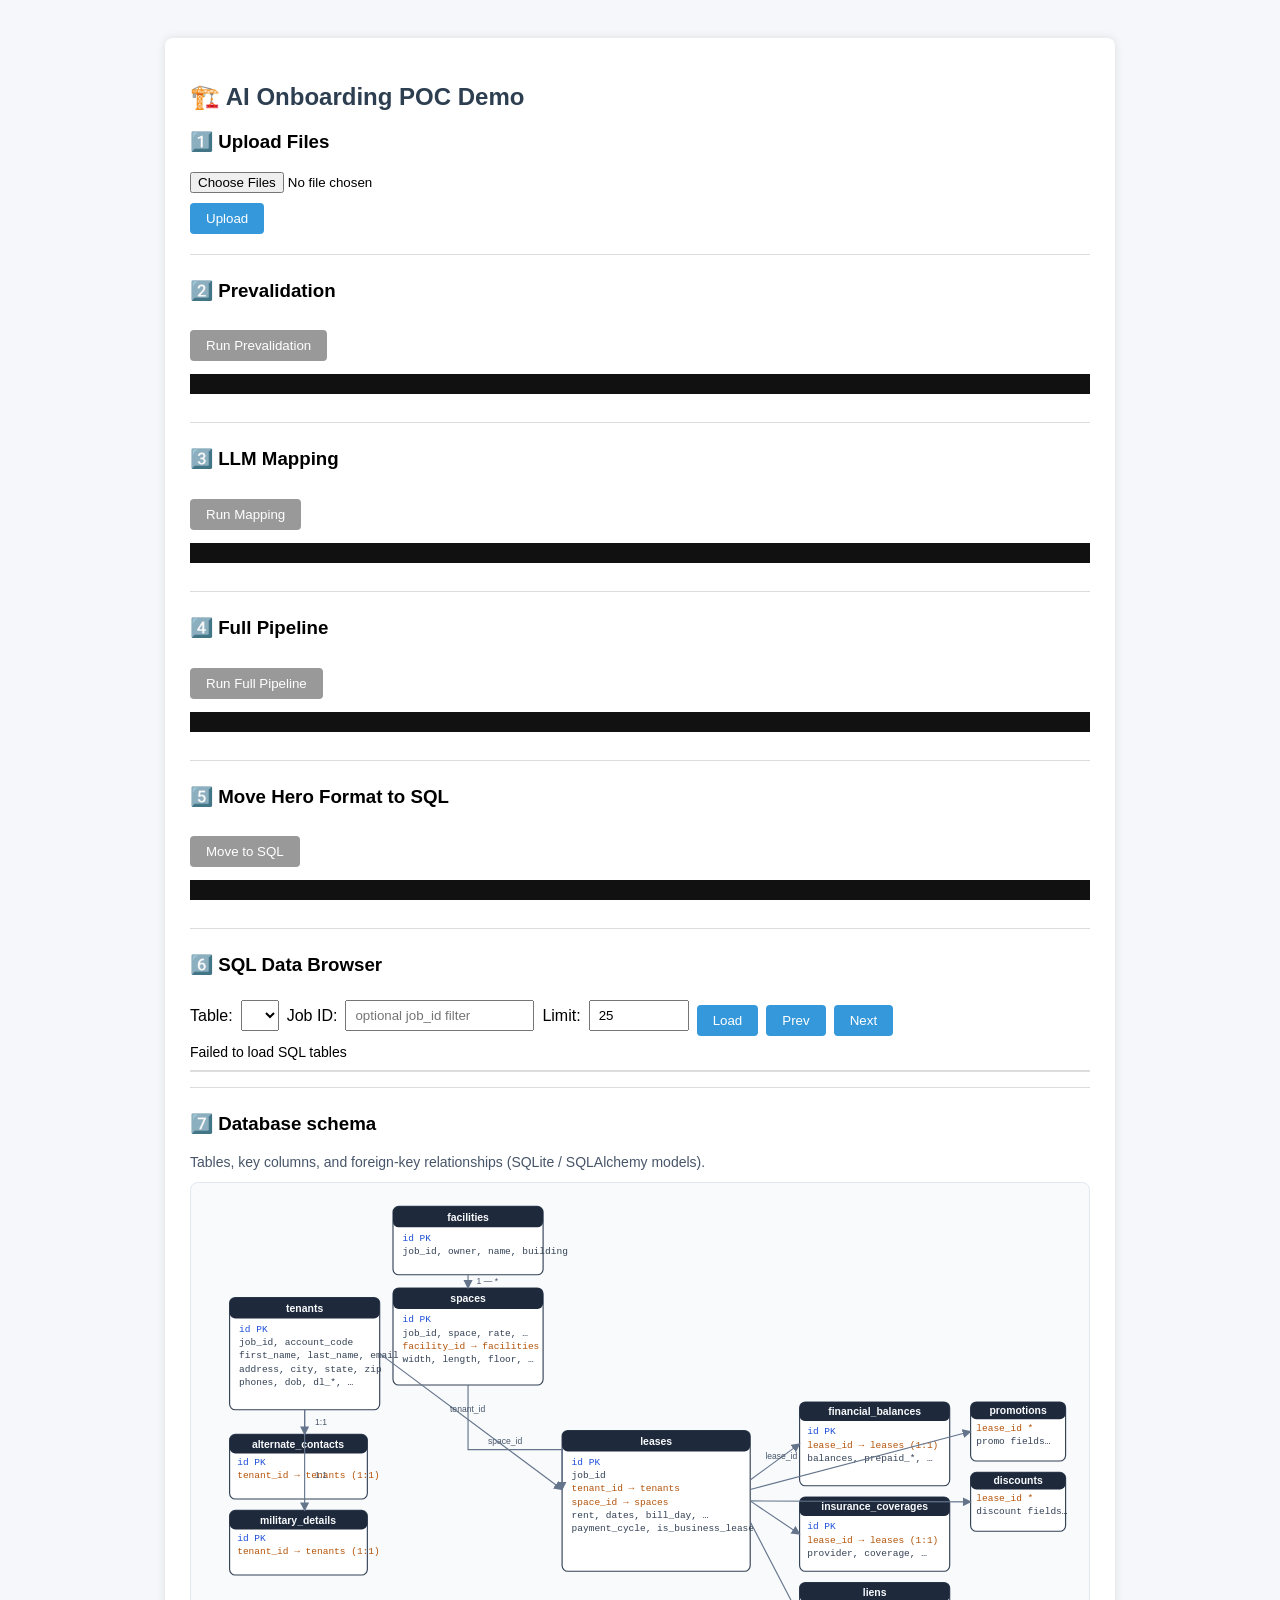
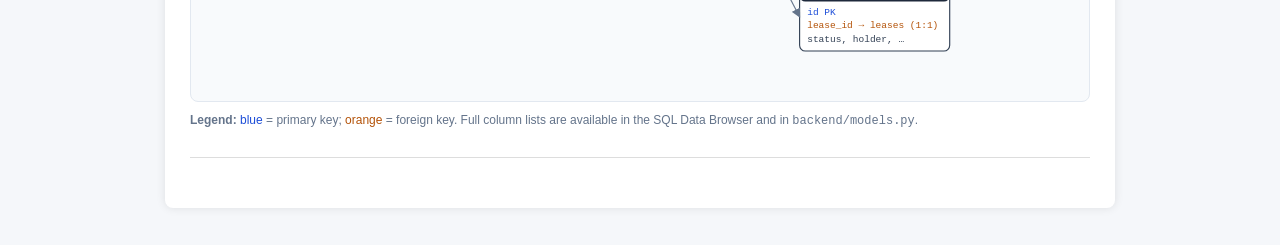
<file: frontend/index.html>
<!DOCTYPE html>
<html>
<head>
<meta charset="UTF-8" />
<title>POC Onboarding Demo</title>

<style>
body {
  font-family: Arial, sans-serif;
  background: #f5f7fa;
  padding: 30px;
}

.container {
  max-width: 900px;
  margin: auto;
  background: white;
  padding: 25px;
  border-radius: 8px;
  box-shadow: 0 0 10px rgba(0,0,0,0.1);
}

h2 {
  color: #2c3e50;
}

section {
  margin-bottom: 25px;
  padding-bottom: 15px;
  border-bottom: 1px solid #ddd;
}

button {
  padding: 8px 16px;
  background: #3498db;
  color: white;
  border: none;
  border-radius: 4px;
  cursor: pointer;
  margin-top: 10px;
}

button:disabled {
  background: #999;
}

pre {
  background: #111;
  color: #0f0;
  padding: 10px;
  max-height: 300px;
  overflow: auto;
}

.status {
  font-weight: bold;
  margin-top: 5px;
}

.sql-controls {
  display: flex;
  gap: 8px;
  flex-wrap: wrap;
  align-items: center;
}

.sql-controls input,
.sql-controls select {
  padding: 6px 8px;
}

#sqlMeta {
  margin-top: 8px;
  font-size: 14px;
}

#sqlTableWrap {
  overflow: auto;
  max-height: 420px;
  border: 1px solid #ddd;
  margin-top: 10px;
}

#sqlTable {
  width: 100%;
  border-collapse: collapse;
  font-size: 13px;
}

#sqlTable th,
#sqlTable td {
  border: 1px solid #ddd;
  padding: 6px 8px;
  text-align: left;
  white-space: nowrap;
}

#sqlTable th {
  background: #f3f3f3;
  position: sticky;
  top: 0;
 }

.schema-diagram-wrap {
  overflow: auto;
  margin-top: 12px;
  padding: 12px;
  background: #f8fafc;
  border: 1px solid #e2e8f0;
  border-radius: 8px;
}

.schema-diagram-wrap svg {
  display: block;
  max-width: 100%;
  height: auto;
}

.schema-caption {
  margin-top: 10px;
  font-size: 12px;
  color: #64748b;
  line-height: 1.4;
}
</style>
</head>

<body>

<div class="container">

<h2>🏗️ AI Onboarding POC Demo</h2>

<!-- Upload -->
<section>
<h3>1️⃣ Upload Files</h3>

<input type="file" id="files" multiple />
<br>

<button onclick="upload()">Upload</button>

<div class="status" id="jobStatus"></div>
</section>

<!-- Prevalidation -->
<section>
<h3>2️⃣ Prevalidation</h3>

<button onclick="runPre()" id="preBtn" disabled>
Run Prevalidation
</button>

<pre id="preOut"></pre>
</section>

<!-- Mapping -->
<section>
<h3>3️⃣ LLM Mapping</h3>

<button onclick="runMap()" id="mapBtn" disabled>
Run Mapping
</button>

<pre id="mapOut"></pre>
</section>

<!-- Pipeline -->
<section>
<h3>4️⃣ Full Pipeline</h3>

<button onclick="runAll()" id="runBtn" disabled>
Run Full Pipeline
</button>

<pre id="runOut"></pre>
</section>

<!-- SQL Ingestion -->
<section>
<h3>5️⃣ Move Hero Format to SQL</h3>

<button onclick="runToSql()" id="sqlBtn" disabled>
Move to SQL
</button>

<pre id="sqlOut"></pre>
</section>

<!-- SQL Browser -->
<section>
<h3>6️⃣ SQL Data Browser</h3>

<div class="sql-controls">
  <label>Table:</label>
  <select id="tableSelect"></select>
  <label>Job ID:</label>
  <input id="jobFilter" placeholder="optional job_id filter" />
  <label>Limit:</label>
  <input id="sqlLimit" type="number" min="1" max="200" value="25" style="width:80px;" />
  <button onclick="loadSqlPage(0)">Load</button>
  <button onclick="prevSqlPage()">Prev</button>
  <button onclick="nextSqlPage()">Next</button>
</div>

<div id="sqlMeta"></div>
<div id="sqlTableWrap">
  <table id="sqlTable"></table>
</div>
</section>

<!-- DB schema diagram (static) -->
<section>
<h3>7️⃣ Database schema</h3>
<p style="font-size:14px;color:#475569;margin:0 0 8px 0;">
  Tables, key columns, and foreign-key relationships (SQLite / SQLAlchemy models).
</p>
<div class="schema-diagram-wrap">
<svg xmlns="http://www.w3.org/2000/svg" viewBox="0 0 920 520" role="img" aria-labelledby="schemaTitle schemaDesc">
  <title id="schemaTitle">Onboarding database entity-relationship diagram</title>
  <desc id="schemaDesc">Facilities own spaces; leases link tenants and spaces; financial and other details attach to leases; alternate contact and military details attach to tenants.</desc>
  <defs>
    <marker id="arrowEnd" markerWidth="8" markerHeight="8" refX="7" refY="4" orient="auto">
      <path d="M0,0 L8,4 L0,8 Z" fill="#64748b"/>
    </marker>
    <style><![CDATA[
      .tbl { fill: #ffffff; stroke: #334155; stroke-width: 1.2; }
      .tbl-h { fill: #1e293b; }
      .tbl-title { fill: #f8fafc; font: bold 11px Arial, sans-serif; }
      .col { fill: #334155; font: 10px Consolas, monospace; }
      .col-fk { fill: #b45309; font: 10px Consolas, monospace; }
      .col-pk { fill: #1d4ed8; font: 10px Consolas, monospace; }
      .edge { stroke: #64748b; stroke-width: 1.2; fill: none; marker-end: url(#arrowEnd); }
      .edge-lbl { fill: #475569; font: 9px Arial, sans-serif; }
    ]]></style>
  </defs>

  <!-- facilities -->
  <rect class="tbl" x="200" y="12" width="158" height="72" rx="6"/>
  <rect class="tbl-h" x="200" y="12" width="158" height="22" rx="6"/>
  <text x="279" y="27" text-anchor="middle" class="tbl-title">facilities</text>
  <text x="210" y="48" class="col-pk">id PK</text>
  <text x="210" y="62" class="col">job_id, owner, name, building</text>

  <!-- spaces -->
  <rect class="tbl" x="200" y="98" width="158" height="102" rx="6"/>
  <rect class="tbl-h" x="200" y="98" width="158" height="22" rx="6"/>
  <text x="279" y="113" text-anchor="middle" class="tbl-title">spaces</text>
  <text x="210" y="134" class="col-pk">id PK</text>
  <text x="210" y="148" class="col">job_id, space, rate, …</text>
  <text x="210" y="162" class="col-fk">facility_id → facilities</text>
  <text x="210" y="176" class="col">width, length, floor, …</text>

  <!-- tenants -->
  <rect class="tbl" x="28" y="108" width="158" height="118" rx="6"/>
  <rect class="tbl-h" x="28" y="108" width="158" height="22" rx="6"/>
  <text x="107" y="123" text-anchor="middle" class="tbl-title">tenants</text>
  <text x="38" y="144" class="col-pk">id PK</text>
  <text x="38" y="158" class="col">job_id, account_code</text>
  <text x="38" y="172" class="col">first_name, last_name, email</text>
  <text x="38" y="186" class="col">address, city, state, zip</text>
  <text x="38" y="200" class="col">phones, dob, dl_*, …</text>

  <!-- alternate_contacts -->
  <rect class="tbl" x="28" y="252" width="145" height="68" rx="6"/>
  <rect class="tbl-h" x="28" y="252" width="145" height="20" rx="6"/>
  <text x="100" y="266" text-anchor="middle" class="tbl-title">alternate_contacts</text>
  <text x="36" y="284" class="col-pk">id PK</text>
  <text x="36" y="298" class="col-fk">tenant_id → tenants (1:1)</text>

  <!-- military_details -->
  <rect class="tbl" x="28" y="332" width="145" height="68" rx="6"/>
  <rect class="tbl-h" x="28" y="332" width="145" height="20" rx="6"/>
  <text x="100" y="346" text-anchor="middle" class="tbl-title">military_details</text>
  <text x="36" y="364" class="col-pk">id PK</text>
  <text x="36" y="378" class="col-fk">tenant_id → tenants (1:1)</text>

  <!-- leases -->
  <rect class="tbl" x="378" y="248" width="198" height="148" rx="6"/>
  <rect class="tbl-h" x="378" y="248" width="198" height="22" rx="6"/>
  <text x="477" y="263" text-anchor="middle" class="tbl-title">leases</text>
  <text x="388" y="284" class="col-pk">id PK</text>
  <text x="388" y="298" class="col">job_id</text>
  <text x="388" y="312" class="col-fk">tenant_id → tenants</text>
  <text x="388" y="326" class="col-fk">space_id → spaces</text>
  <text x="388" y="340" class="col">rent, dates, bill_day, …</text>
  <text x="388" y="354" class="col">payment_cycle, is_business_lease</text>

  <!-- financial_balances -->
  <rect class="tbl" x="628" y="218" width="158" height="88" rx="6"/>
  <rect class="tbl-h" x="628" y="218" width="158" height="20" rx="6"/>
  <text x="707" y="232" text-anchor="middle" class="tbl-title">financial_balances</text>
  <text x="636" y="252" class="col-pk">id PK</text>
  <text x="636" y="266" class="col-fk">lease_id → leases (1:1)</text>
  <text x="636" y="280" class="col">balances, prepaid_*, …</text>

  <!-- insurance_coverages -->
  <rect class="tbl" x="628" y="318" width="158" height="78" rx="6"/>
  <rect class="tbl-h" x="628" y="318" width="158" height="20" rx="6"/>
  <text x="707" y="332" text-anchor="middle" class="tbl-title">insurance_coverages</text>
  <text x="636" y="352" class="col-pk">id PK</text>
  <text x="636" y="366" class="col-fk">lease_id → leases (1:1)</text>
  <text x="636" y="380" class="col">provider, coverage, …</text>

  <!-- liens -->
  <rect class="tbl" x="628" y="408" width="158" height="72" rx="6"/>
  <rect class="tbl-h" x="628" y="408" width="158" height="20" rx="6"/>
  <text x="707" y="422" text-anchor="middle" class="tbl-title">liens</text>
  <text x="636" y="442" class="col-pk">id PK</text>
  <text x="636" y="456" class="col-fk">lease_id → leases (1:1)</text>
  <text x="636" y="470" class="col">status, holder, …</text>

  <!-- promotions -->
  <rect class="tbl" x="808" y="218" width="100" height="62" rx="6"/>
  <rect class="tbl-h" x="808" y="218" width="100" height="18" rx="6"/>
  <text x="858" y="230" text-anchor="middle" class="tbl-title">promotions</text>
  <text x="814" y="248" class="col-fk">lease_id *</text>
  <text x="814" y="262" class="col">promo fields…</text>

  <!-- discounts -->
  <rect class="tbl" x="808" y="292" width="100" height="62" rx="6"/>
  <rect class="tbl-h" x="808" y="292" width="100" height="18" rx="6"/>
  <text x="858" y="304" text-anchor="middle" class="tbl-title">discounts</text>
  <text x="814" y="322" class="col-fk">lease_id *</text>
  <text x="814" y="336" class="col">discount fields…</text>

  <!-- Edges -->
  <path class="edge" d="M279 84 L279 98"/>
  <text x="288" y="94" class="edge-lbl">1 — *</text>

  <!-- spaces (bottom) → leases (tenant_id / space_id anchors) -->
  <path class="edge" d="M279 200 L279 268 L378 268 L378 310"/>
  <text x="300" y="262" class="edge-lbl">space_id</text>

  <path class="edge" d="M186 167 L378 310"/>
  <text x="260" y="228" class="edge-lbl">tenant_id</text>

  <path class="edge" d="M107 226 L107 252"/>
  <text x="118" y="242" class="edge-lbl">1:1</text>

  <path class="edge" d="M107 226 L107 332"/>
  <text x="118" y="298" class="edge-lbl">1:1</text>

  <!-- leases → children -->
  <path class="edge" d="M576 300 L628 262"/>
  <path class="edge" d="M576 322 L628 357"/>
  <path class="edge" d="M576 344 L628 444"/>
  <path class="edge" d="M576 310 L808 249"/>
  <path class="edge" d="M576 322 L808 323"/>

  <text x="592" y="278" class="edge-lbl">lease_id</text>
</svg>
</div>
<p class="schema-caption">
  <strong>Legend:</strong> <span style="color:#1d4ed8">blue</span> = primary key;
  <span style="color:#b45309">orange</span> = foreign key.
  Full column lists are available in the SQL Data Browser and in <code>backend/models.py</code>.
</p>
</section>

</div>

<script>

const API = `${window.location.protocol}//${window.location.hostname}:8000`;

let jobId = null;
let sqlOffset = 0;
let sqlTotal = 0;


// Upload
async function upload(){

  let input = document.getElementById("files");

  if(input.files.length === 0){
    alert("Select files first");
    return;
  }

  let fd = new FormData();

  for(let f of input.files){
    fd.append("files",f);
  }

  document.getElementById("jobStatus").innerText =
    "Uploading...";

  let r = await fetch(API+"/upload",{
    method:"POST",
    body:fd
  });

  let j = await r.json();

  jobId = j.job_id;

  document.getElementById("jobStatus").innerText =
    "Job Created: "+jobId;

  enableButtons();
}


// Enable buttons
function enableButtons(){

  document.getElementById("preBtn").disabled = false;
  document.getElementById("mapBtn").disabled = false;
  document.getElementById("runBtn").disabled = false;
}


// Prevalidation
async function runPre(){

  setStatus("preOut","Running prevalidation...");

  let r = await fetch(API+"/prevalidate/"+jobId,{
    method:"POST"
  });

  let j = await r.json();

  show("preOut",j);
}


// Mapping
async function runMap(){

  setStatus("mapOut","Running LLM mapping (wait)...");

  let r = await fetch(API+"/map/"+jobId,{
    method:"POST"
  });

  let j = await r.json();

  show("mapOut",j);
}


// Full Pipeline
async function runAll(){

  setStatus("runOut","Running full pipeline (wait)...");

  let r = await fetch(API+"/run/"+jobId,{
    method:"POST"
  });

  let j = await r.json();

  show("runOut",j);

  // Enable SQL ingestion only when the pipeline did not fail.
  // Backend sets status="failed" when errors occurred.
  const sqlEnabled = j && j.status && j.status !== "failed" && j.status !== "system_error";
  document.getElementById("sqlBtn").disabled = !sqlEnabled;
}

// SQL Ingestion
async function runToSql(){

  setStatus("sqlOut","Ingesting staged Hero Format into SQL tables (wait)...");

  let r = await fetch(API+"/to-sql/"+jobId,{
    method:"POST"
  });

  let j = await r.json();
  show("sqlOut",j);

  // Auto-fill browser filter with current job for convenience.
  if (jobId) {
    document.getElementById("jobFilter").value = jobId;
  }
  loadSqlTables();
}


// Helpers
function show(id,obj){

  document.getElementById(id).innerText =
    JSON.stringify(obj,null,2);
}


function setStatus(id,msg){

  document.getElementById(id).innerText = msg;
}

async function loadSqlTables(){
  try {
    let r = await fetch(API + "/sql/tables");
    let j = await r.json();
    let sel = document.getElementById("tableSelect");
    sel.innerHTML = "";
    (j.tables || []).forEach(t => {
      let opt = document.createElement("option");
      opt.value = t;
      opt.textContent = t;
      sel.appendChild(opt);
    });
  } catch (e) {
    document.getElementById("sqlMeta").innerText = "Failed to load SQL tables";
  }
}

function renderSqlTable(columns, rows){
  let table = document.getElementById("sqlTable");
  if (!columns || columns.length === 0) {
    table.innerHTML = "<tr><td>No columns</td></tr>";
    return;
  }

  let head = "<tr>" + columns.map(c => `<th>${c}</th>`).join("") + "</tr>";
  let body = rows.map(row => {
    let tds = columns.map(c => {
      let v = row[c];
      if (v === null || v === undefined) return "<td></td>";
      return `<td>${String(v)}</td>`;
    }).join("");
    return `<tr>${tds}</tr>`;
  }).join("");

  table.innerHTML = head + body;
}

async function loadSqlPage(offset){
  let table = document.getElementById("tableSelect").value;
  if (!table) return;

  let limit = parseInt(document.getElementById("sqlLimit").value || "25", 10);
  if (!limit || limit < 1) limit = 25;
  if (limit > 200) limit = 200;

  let jobFilter = document.getElementById("jobFilter").value.trim();
  let q = new URLSearchParams({
    limit: String(limit),
    offset: String(Math.max(0, offset))
  });
  if (jobFilter) q.set("job_id", jobFilter);

  document.getElementById("sqlMeta").innerText = "Loading...";

  let r = await fetch(`${API}/sql-preview/${encodeURIComponent(table)}?${q.toString()}`);
  let j = await r.json();

  sqlOffset = j.offset || 0;
  sqlTotal = j.total || 0;

  renderSqlTable(j.columns || [], j.rows || []);
  document.getElementById("sqlMeta").innerText =
    `Table: ${j.table} | Rows: ${j.total} | Showing ${Math.min(sqlOffset + 1, Math.max(sqlTotal, 1))}-${Math.min(sqlOffset + (j.limit || limit), sqlTotal)}`;
}

function prevSqlPage(){
  let limit = parseInt(document.getElementById("sqlLimit").value || "25", 10);
  loadSqlPage(Math.max(0, sqlOffset - limit));
}

function nextSqlPage(){
  let limit = parseInt(document.getElementById("sqlLimit").value || "25", 10);
  let next = sqlOffset + limit;
  if (next >= sqlTotal) return;
  loadSqlPage(next);
}

// Initialize SQL browser
loadSqlTables();

</script>

</body>
</html>
</file>
